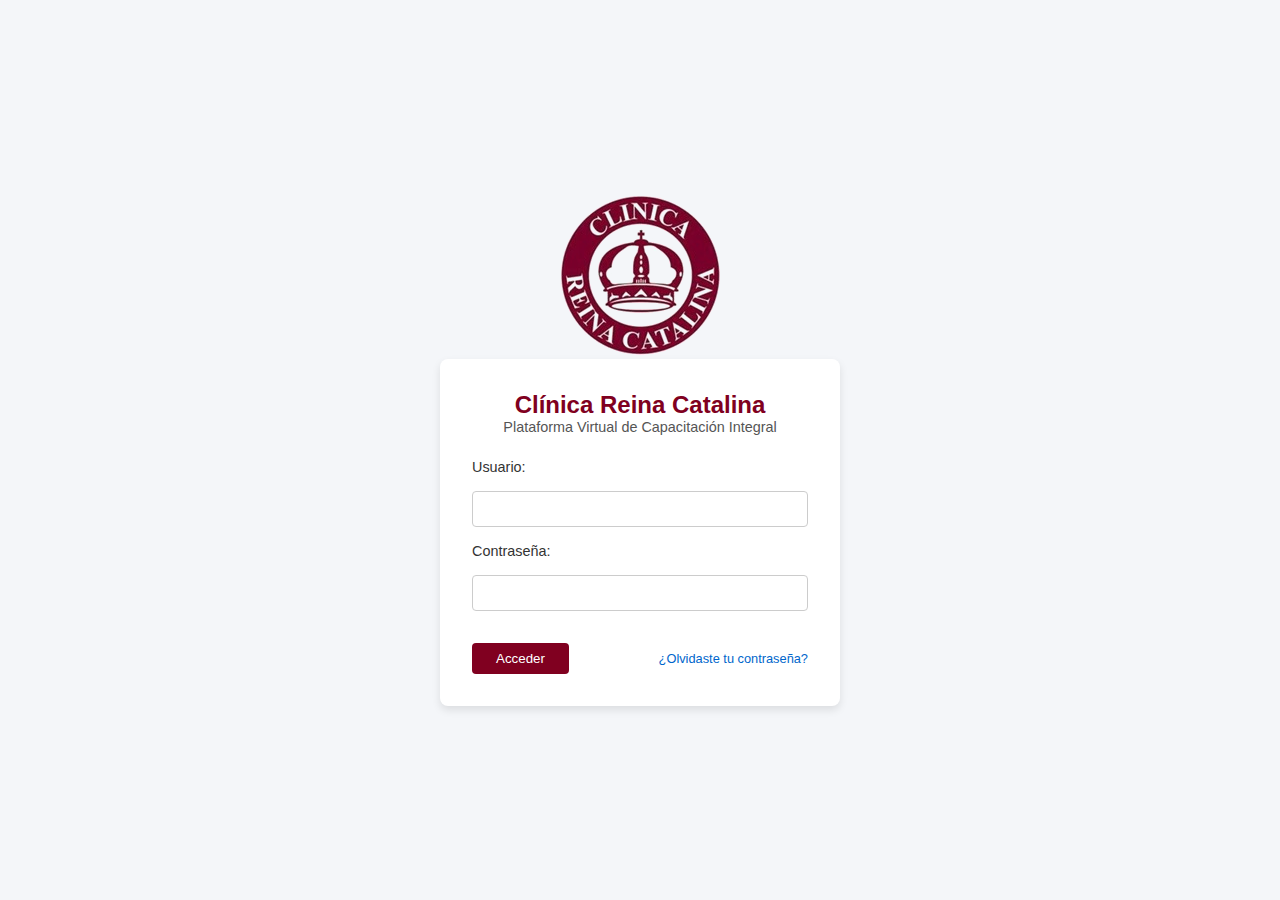
<file: index.html>
<!DOCTYPE html>
<html lang="es">
<head>
    <meta charset="UTF-8">
    <meta name="viewport" content="width=device-width, initial-scale=1.0">
    <title>Inicio de Sesión - Clínica Reina Catalina</title>
    <link rel="stylesheet" href="css/login.css">
</head>
<body>

    <header class="header"></header>
        <div class="logo"><img src="IMG/LogoReinaCat2.png" alt="Clínica Reina Catalina"></div>
    </header>
    
    <section class="login-container">
        <h1 class="login-title">Clínica Reina Catalina</h1>
        <p class="login-subtitle">Plataforma Virtual de Capacitación Integral</p>

        <form class="login-form" id="loginForm">
            <label for="username">Usuario:</label>
            <input type="text" id="username" name="username" required>

            <label for="password">Contraseña:</label>
            <input type="password" id="password" name="password" required>

            <div class="login-actions">
                <button type="submit" class="login-btn">Acceder</button>
                <a href="#" class="forgot-password">¿Olvidaste tu contraseña?</a>
            </div>
        </form>
    </section>

    <script src="js/login.js"></script>
</body>
</html>
</file>
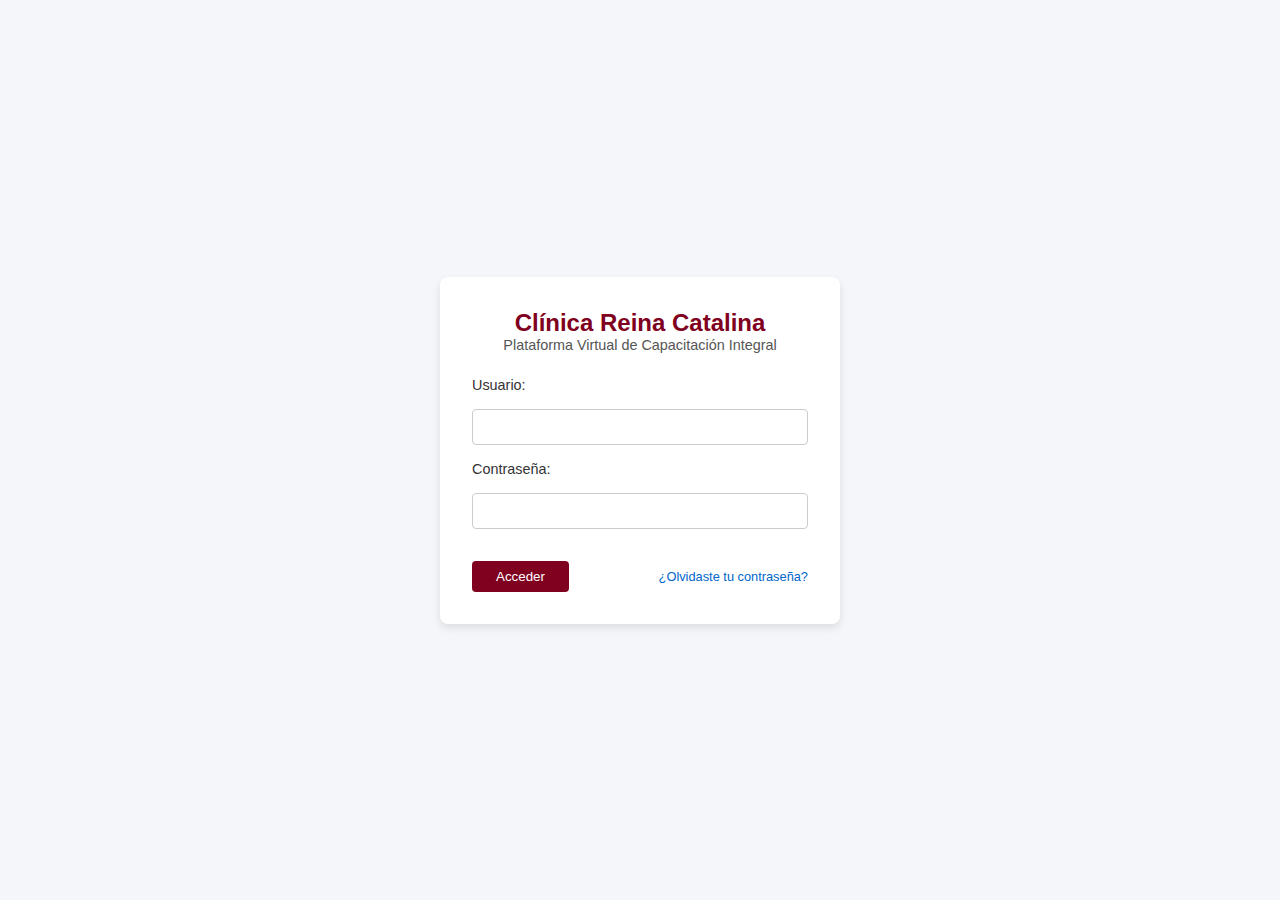
<file: HTML/index.html>
<!DOCTYPE html>
<html lang="es">
<head>
    <meta charset="UTF-8">
    <meta name="viewport" content="width=device-width, initial-scale=1.0">
    <title>Inicio de Sesión - Clínica Reina Catalina</title>
    <link rel="stylesheet" href="/CSS/login.css">
</head>
<body>
    
    <section class="login-container">
        <h1 class="login-title">Clínica Reina Catalina</h1>
        <p class="login-subtitle">Plataforma Virtual de Capacitación Integral</p>

        <form class="login-form" id="loginForm">
            <label for="username">Usuario:</label>
            <input type="text" id="username" name="username" required>

            <label for="password">Contraseña:</label>
            <input type="password" id="password" name="password" required>

            <div class="login-actions">
                <button type="submit" class="login-btn">Acceder</button>
                <a href="#" class="forgot-password">¿Olvidaste tu contraseña?</a>
            </div>
        </form>
    </section>

    <script src="/JS/login.js"></script>
</body>
</html>
</file>
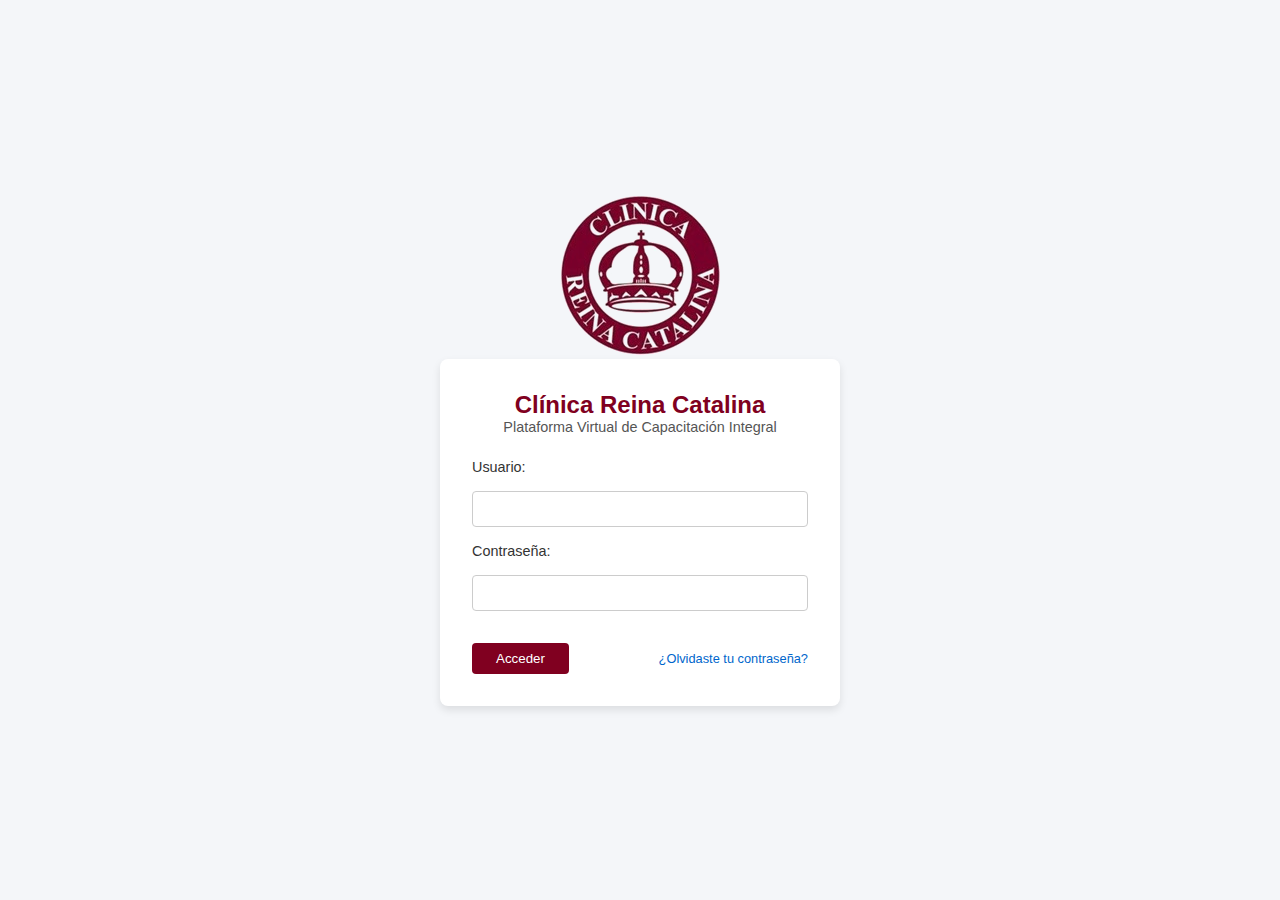
<file: login.html>
<!DOCTYPE html>
<html lang="es">
<head>
    <meta charset="UTF-8">
    <meta name="viewport" content="width=device-width, initial-scale=1.0">
    <title>Inicio de Sesión - Clínica Reina Catalina</title>
    <link rel="stylesheet" href="/CSS/login.css">
</head>
<body>

    <header class="header"></header>
        <div class="logo"><img src="/IMG/LogoReinaCat2.png" alt="Clínica Reina Catalina"></div>
    </header>
    
    <section class="login-container">
        <h1 class="login-title">Clínica Reina Catalina</h1>
        <p class="login-subtitle">Plataforma Virtual de Capacitación Integral</p>

        <form class="login-form" id="loginForm">
            <label for="username">Usuario:</label>
            <input type="text" id="username" name="username" required>

            <label for="password">Contraseña:</label>
            <input type="password" id="password" name="password" required>

            <div class="login-actions">
                <button type="submit" class="login-btn">Acceder</button>
                <a href="#" class="forgot-password">¿Olvidaste tu contraseña?</a>
            </div>
        </form>
    </section>

    <script src="/JS/login.js"></script>
</body>
</html>
</file>
<file: css/login.css>
/* General Reset */
* {
    margin: 0;
    padding: 0;
    box-sizing: border-box;
    font-family: Arial, sans-serif;
}

/* Estilos generales del cuerpo para centrar el contenido en la pantalla */
body {
    display: flex;
    flex-direction: column;
    justify-content: center;
    align-items: center;
    height: 100vh;
    background-color: #f4f6f9;
}

/* Contenedor de la caja de inicio de sesión */
.login-container {
    background-color: #fff;
    padding: 2rem;
    width: 100%;
    max-width: 400px;
    border-radius: 8px;
    box-shadow: 0 4px 8px rgba(0, 0, 0, 0.1);
    text-align: center;
}

/* Título principal del login */
.login-title {
    font-size: 1.5rem;
    color: #800020; /* Color vinotinto */
}

/* Subtítulo con una breve descripción */
.login-subtitle {
    font-size: 0.9rem;
    color: #555;
    margin-bottom: 1.5rem;
}

/* Estilos para el formulario de inicio de sesión */
.login-form {
    display: flex;
    flex-direction: column;
    gap: 1rem;
}

/* Etiquetas de los campos de formulario */
.login-form label {
    font-size: 0.9rem;
    color: #333;
    text-align: left;
}

/* Campos de entrada de usuario y contraseña */
.login-form input {
    padding: 0.5rem;
    border: 1px solid #ccc;
    border-radius: 4px;
    font-size: 1rem;
}

/* Contenedor para las acciones (botón de inicio y enlace de contraseña) */
.login-actions {
    display: flex;
    justify-content: space-between;
    align-items: center;
    margin-top: 1rem;
}

/* Botón de inicio de sesión */
.login-btn {
    background-color: #800020; /* Color vinotinto */
    color: #fff;
    padding: 0.5rem 1.5rem;
    border: none;
    border-radius: 4px;
    cursor: pointer;
    transition: background 0.3s ease;
}

.login-btn:hover {
    background-color: #a30028;
}

/* Enlace para recuperar la contraseña */
.forgot-password {
    font-size: 0.8rem;
    color: #0066cc;
    text-decoration: none;
}

.forgot-password:hover {
    text-decoration: underline;
}
</file>
<file: CSS/login.css>
/* General Reset */
* {
    margin: 0;
    padding: 0;
    box-sizing: border-box;
    font-family: Arial, sans-serif;
}

/* Estilos generales del cuerpo para centrar el contenido en la pantalla */
body {
    display: flex;
    flex-direction: column;
    justify-content: center;
    align-items: center;
    height: 100vh;
    background-color: #f4f6f9;
}

/* Contenedor de la caja de inicio de sesión */
.login-container {
    background-color: #fff;
    padding: 2rem;
    width: 100%;
    max-width: 400px;
    border-radius: 8px;
    box-shadow: 0 4px 8px rgba(0, 0, 0, 0.1);
    text-align: center;
}

/* Título principal del login */
.login-title {
    font-size: 1.5rem;
    color: #800020; /* Color vinotinto */
}

/* Subtítulo con una breve descripción */
.login-subtitle {
    font-size: 0.9rem;
    color: #555;
    margin-bottom: 1.5rem;
}

/* Estilos para el formulario de inicio de sesión */
.login-form {
    display: flex;
    flex-direction: column;
    gap: 1rem;
}

/* Etiquetas de los campos de formulario */
.login-form label {
    font-size: 0.9rem;
    color: #333;
    text-align: left;
}

/* Campos de entrada de usuario y contraseña */
.login-form input {
    padding: 0.5rem;
    border: 1px solid #ccc;
    border-radius: 4px;
    font-size: 1rem;
}

/* Contenedor para las acciones (botón de inicio y enlace de contraseña) */
.login-actions {
    display: flex;
    justify-content: space-between;
    align-items: center;
    margin-top: 1rem;
}

/* Botón de inicio de sesión */
.login-btn {
    background-color: #800020; /* Color vinotinto */
    color: #fff;
    padding: 0.5rem 1.5rem;
    border: none;
    border-radius: 4px;
    cursor: pointer;
    transition: background 0.3s ease;
}

.login-btn:hover {
    background-color: #a30028;
}

/* Enlace para recuperar la contraseña */
.forgot-password {
    font-size: 0.8rem;
    color: #0066cc;
    text-decoration: none;
}

.forgot-password:hover {
    text-decoration: underline;
}
</file>
